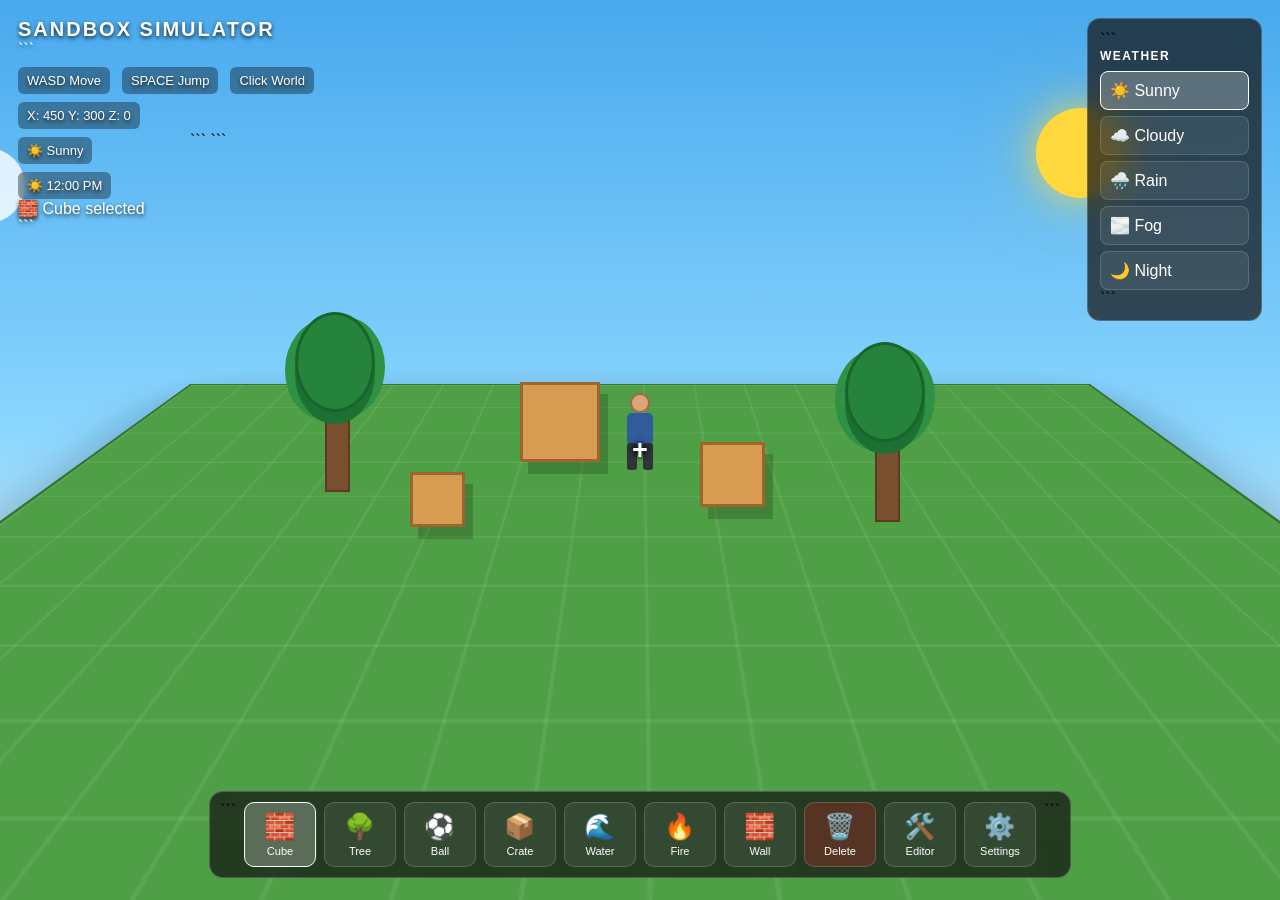
<file: index.html>
<!DOCTYPE html>

<html lang="en">
<head>
  <meta charset="UTF-8">
  <meta name="viewport" content="width=device-width, initial-scale=1.0">
  <title>Sandbox Simulator</title>
  <link rel="stylesheet" href="style.css">
</head>

<body>

<div id="game">

  <div id="sky">
    <div id="sun"></div>
    <div id="moon"></div>
    <div id="cloudLayer"></div>
    <div id="rainLayer"></div>
    <div id="fogLayer"></div>
  </div>

  <div id="world">

```
<div class="ground"></div>

<div class="object cube cube1"></div>
<div class="object cube cube2"></div>
<div class="object cube cube3"></div>

<div class="tree tree1">
  <div class="trunk"></div>
  <div class="leaves"></div>
</div>

<div class="tree tree2">
  <div class="trunk"></div>
  <div class="leaves"></div>
</div>

<div id="player">
  <div class="player-head"></div>
  <div class="player-body"></div>
  <div class="player-leg left"></div>
  <div class="player-leg right"></div>
</div>
```

  </div>

  <div id="crosshair">+</div>

  <div id="hud">
    <div class="hud-title">SANDBOX SIMULATOR</div>

```
<div class="hud-info">
  <span>WASD Move</span>
  <span>SPACE Jump</span>
  <span>Click World</span>
</div>

<div id="coordinates">X: 450 Y: 300 Z: 0</div>
<div id="weatherStatus">☀️ Sunny</div>
<div id="timeStatus">☀️ 12:00 PM</div>
<div id="selectedStatus">🧱 Cube selected</div>
```

  </div>

  <!-- WEATHER -->

  <div id="weatherPanel" class="panel">

```
<div class="panel-title">WEATHER</div>

<button class="weatherButton active" data-weather="sunny">
  ☀️ Sunny
</button>

<button class="weatherButton" data-weather="cloudy">
  ☁️ Cloudy
</button>

<button class="weatherButton" data-weather="rain">
  🌧️ Rain
</button>

<button class="weatherButton" data-weather="fog">
  🌫️ Fog
</button>

<button id="dayNightButton">
  🌙 Night
</button>
```

  </div>

  <!-- WORLD MENU -->

  <div id="worldPanel" class="panel">

```
<div class="panel-title">WORLD</div>

<button id="saveWorld">💾 Save</button>
<button id="loadWorld">📂 Load</button>
<button id="clearWorld">🗑️ Clear</button>
<button id="resetPlayer">↩️ Reset Player</button>
```

  </div>

  <!-- OBJECT TOOLBAR -->

  <div id="toolbar">

```
<button class="tool active" data-object="cube">
  🧱
  <span>Cube</span>
</button>

<button class="tool" data-object="tree">
  🌳
  <span>Tree</span>
</button>

<button class="tool" data-object="ball">
  ⚽
  <span>Ball</span>
</button>

<button class="tool" data-object="crate">
  📦
  <span>Crate</span>
</button>

<button class="tool" data-object="water">
  🌊
  <span>Water</span>
</button>

<button class="tool" data-object="fire">
  🔥
  <span>Fire</span>
</button>

<button class="tool" data-object="wall">
  🧱
  <span>Wall</span>
</button>

<button id="deleteMode">
  🗑️
  <span>Delete</span>
</button>

<button id="editorButton">
  🛠️
  <span>Editor</span>
</button>

<button id="settingsButton">
  ⚙️
  <span>Settings</span>
</button>
```

  </div>

  <!-- EDITOR -->

  <div id="editorPanel" class="floatingPanel hidden">

```
<div class="panel-title">OBJECT EDITOR</div>

<label>
  Size
  <input id="sizeSlider" type="range" min="30" max="150" value="65">
</label>

<label>
  Rotation
  <input id="rotationSlider" type="range" min="0" max="360" value="0">
</label>

<button id="applyEditor">Apply to New Objects</button>
```

  </div>

  <!-- SETTINGS -->

  <div id="settingsPanel" class="floatingPanel hidden">

```
<div class="panel-title">SIMULATOR SETTINGS</div>

<label class="settingRow">
  <span>Player Speed</span>
  <input id="speedSlider" type="range" min="1" max="10" value="4">
</label>

<label class="settingRow">
  <span>Grid</span>
  <input id="gridToggle" type="checkbox" checked>
</label>

<label class="settingRow">
  <span>Animations</span>
  <input id="animationToggle" type="checkbox" checked>
</label>

<button id="closeSettings">Close</button>
```

  </div>

  <!-- MOBILE CONTROLS -->

  <div id="controls">

```
<div class="control-row">
  <button data-key="w">W</button>
</div>

<div class="control-row">
  <button data-key="a">A</button>
  <button data-key="s">S</button>
  <button data-key="d">D</button>
</div>

<button id="jumpButton">SPACE</button>
```

  </div>

  <div id="toast"></div>

</div>

<script src="script.js"></script>

</body>
</html>
</file>
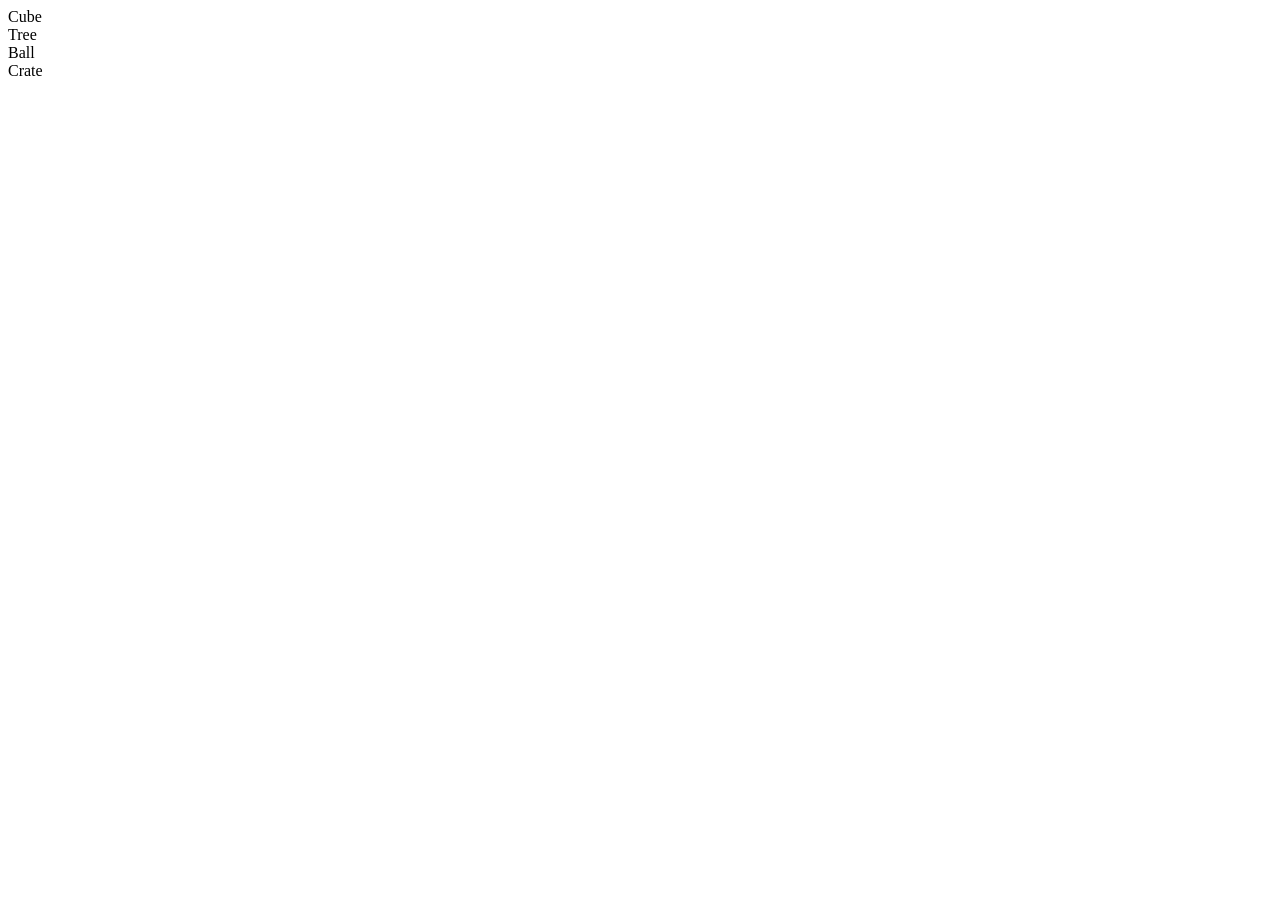
<file: objects/objects.html>
<!DOCTYPE html>
<html lang="en">
<head>
  <meta charset="UTF-8">
  <meta name="viewport" content="width=device-width, initial-scale=1.0">
  <title>Sandbox Objects</title>
</head>
<body>

  <!-- Objects feature definition -->

  <div id="objects-feature">

    <div class="object-definition" data-type="cube">
      Cube
    </div>

    <div class="object-definition" data-type="tree">
      Tree
    </div>

    <div class="object-definition" data-type="ball">
      Ball
    </div>

    <div class="object-definition" data-type="crate">
      Crate
    </div>

  </div>

</body>
</html>
</file>
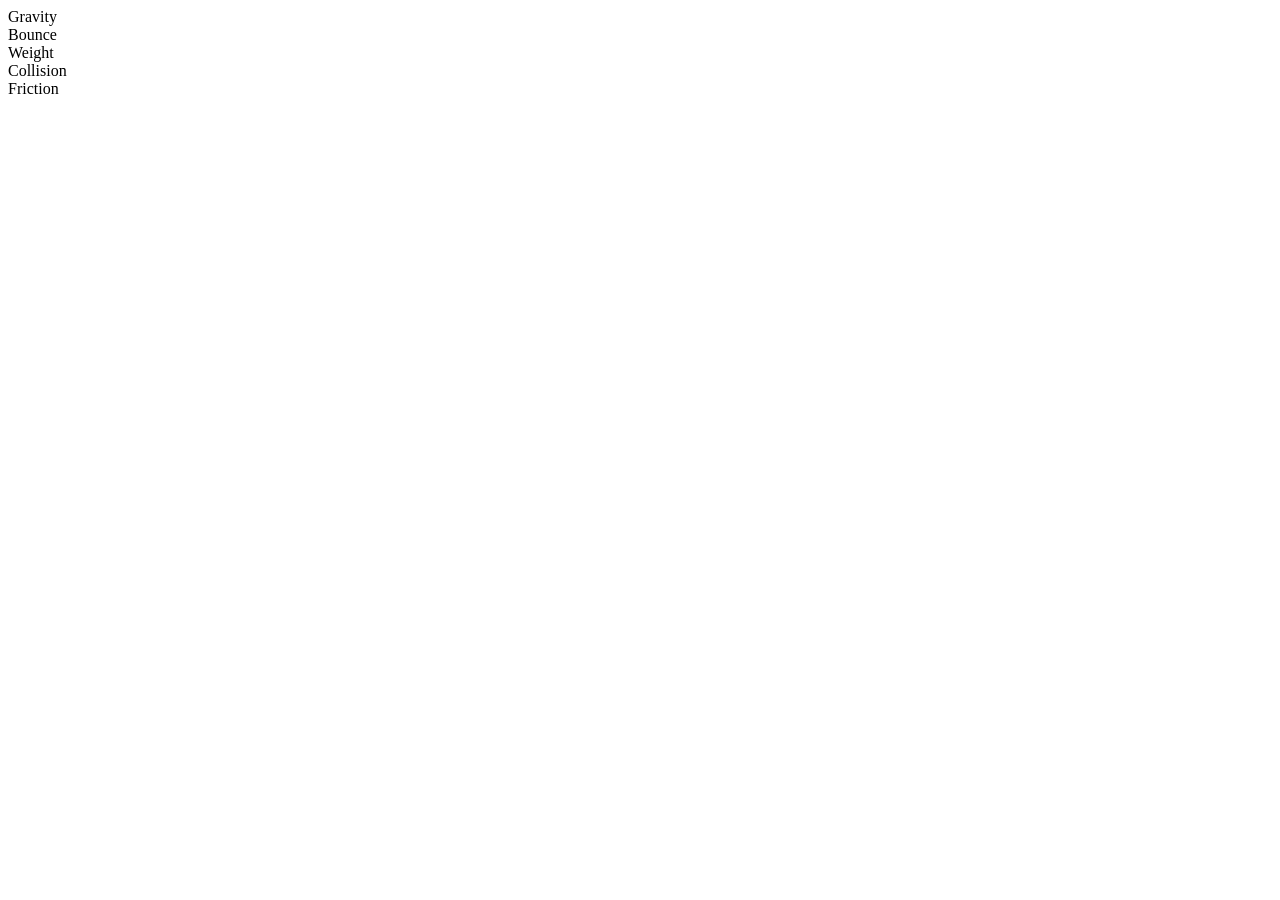
<file: physics/physics.html>
<!DOCTYPE html>
<html lang="en">
<head>
  <meta charset="UTF-8">
  <meta name="viewport" content="width=device-width, initial-scale=1.0">
  <title>Sandbox Physics</title>
</head>
<body>

  <!-- Physics feature definition -->

  <div id="physics-feature">

    <div class="physics-setting" data-property="gravity">
      Gravity
    </div>

    <div class="physics-setting" data-property="bounce">
      Bounce
    </div>

    <div class="physics-setting" data-property="weight">
      Weight
    </div>

    <div class="physics-setting" data-property="collision">
      Collision
    </div>

    <div class="physics-setting" data-property="friction">
      Friction
    </div>

  </div>

</body>
</html>
</file>
<file: style.css>
* {
  box-sizing: border-box;
  margin: 0;
  padding: 0;
  user-select: none;
}

html,
body {
  width: 100%;
  height: 100%;
  overflow: hidden;
  font-family: Arial, sans-serif;
  background: #111;
}

button {
  font: inherit;
}

/* =========================
   GAME
========================= */

#game {
  position: relative;
  width: 100vw;
  height: 100vh;
  overflow: hidden;
  background: #75c9ff;
}

/* =========================
   SKY
========================= */

#sky {
  position: absolute;
  inset: 0;
  overflow: hidden;
  background: linear-gradient(
    to bottom,
    #48a9ed 0%,
    #8bd6ff 48%,
    #d9f3ff 72%
  );

  transition:
    background 1.5s ease,
    filter 1.5s ease;
}

/* =========================
   SUN
========================= */

#sun {
  position: absolute;
  width: 90px;
  height: 90px;

  right: 12%;
  top: 12%;

  border-radius: 50%;

  background: #ffd83d;

  box-shadow:
    0 0 35px rgba(255, 216, 61, 0.7),
    0 0 80px rgba(255, 216, 61, 0.35);

  transition:
    opacity 1s ease,
    transform 1.5s ease;
}

/* =========================
   MOON
========================= */

#moon {
  position: absolute;

  width: 70px;
  height: 70px;

  right: 14%;
  top: 14%;

  border-radius: 50%;

  background: #f3f3d0;

  box-shadow:
    0 0 25px rgba(255,255,220,0.6);

  opacity: 0;

  transition: opacity 1.5s ease;
}

/* =========================
   CLOUDS
========================= */

#cloudLayer {
  position: absolute;
  inset: 0;

  pointer-events: none;

  transition: opacity 1s ease;
}

#cloudLayer::before,
#cloudLayer::after {
  content: "";

  position: absolute;

  width: 220px;
  height: 65px;

  border-radius: 50px;

  background: rgba(255,255,255,0.8);

  box-shadow:
    50px -20px 0 10px rgba(255,255,255,0.8),
    100px 0 0 5px rgba(255,255,255,0.8);

  animation: cloudMove 35s linear infinite;
}

#cloudLayer::before {
  top: 17%;
  left: -300px;
}

#cloudLayer::after {
  top: 30%;
  left: -600px;

  transform: scale(0.75);

  animation-duration: 50s;
}

@keyframes cloudMove {

  from {
    transform: translateX(0);
  }

  to {
    transform: translateX(calc(100vw + 900px));
  }

}

/* =========================
   RAIN
========================= */

#rainLayer {
  position: absolute;
  inset: 0;

  pointer-events: none;

  opacity: 0;

  background-image:
    repeating-linear-gradient(
      105deg,
      transparent 0px,
      transparent 9px,
      rgba(255,255,255,0.55) 10px,
      transparent 11px,
      transparent 18px
    );

  background-size: 22px 30px;

  animation: rainFall 0.45s linear infinite;

  transition: opacity 0.8s ease;
}

@keyframes rainFall {

  from {
    background-position: 0 0;
  }

  to {
    background-position: -20px 60px;
  }

}

/* =========================
   FOG
========================= */

#fogLayer {
  position: absolute;
  inset: 0;

  pointer-events: none;

  opacity: 0;

  background:
    radial-gradient(
      ellipse at center,
      rgba(255,255,255,0.65),
      rgba(255,255,255,0.15),
      transparent 70%
    );

  backdrop-filter: blur(3px);

  transition: opacity 1s ease;
}

/* =========================
   WORLD
========================= */

#world {
  position: absolute;

  left: 50%;
  top: 48%;

  width: 900px;
  height: 600px;

  transform: translate(-50%, -50%);

  perspective: 700px;

  transition: filter 1.5s ease;
}

/* =========================
   GROUND
========================= */

.ground {
  position: absolute;

  left: 50%;
  top: 42%;

  width: 900px;
  height: 600px;

  transform:
    translateX(-50%)
    rotateX(62deg);

  transform-origin: center top;

  background-color: #4e9f45;

  background-image:
    linear-gradient(
      rgba(255,255,255,0.08) 2px,
      transparent 2px
    ),
    linear-gradient(
      90deg,
      rgba(255,255,255,0.08) 2px,
      transparent 2px
    );

  background-size: 50px 50px;

  border: 3px solid #387436;

  box-shadow:
    0 20px 60px rgba(0,0,0,0.25);
}

/* =========================
   CUBES
========================= */

.object {
  position: absolute;
}

.cube {
  width: 80px;
  height: 80px;

  background: #d89b52;

  border: 3px solid #9b652c;

  box-shadow:
    8px 12px 0 rgba(0,0,0,0.18);
}

.cube1 {
  left: 330px;
  top: 250px;
}

.cube2 {
  left: 510px;
  top: 310px;

  width: 65px;
  height: 65px;
}

.cube3 {
  left: 220px;
  top: 340px;

  width: 55px;
  height: 55px;
}

/* =========================
   TREES
========================= */

.tree {
  position: absolute;

  width: 90px;
  height: 180px;
}

.tree1 {
  left: 100px;
  top: 180px;
}

.tree2 {
  left: 650px;
  top: 210px;
}

.trunk {
  position: absolute;

  bottom: 0;
  left: 35px;

  width: 25px;
  height: 85px;

  background: #79502f;

  border: 2px solid #5d3a20;
}

.leaves {
  position: absolute;

  top: 0;
  left: 5px;

  width: 80px;
  height: 100px;

  background: #25833b;

  border-radius: 50%;

  border: 3px solid #17652b;

  box-shadow:
    0 12px 0 #1c7132,
    10px 5px 0 #2e9144,
    -10px 8px 0 #2e9144;
}

/* =========================
   PLAYER
========================= */

#player {
  position: absolute;

  left: 450px;
  top: 300px;

  width: 42px;
  height: 78px;

  z-index: 15;

  transform: translate(-50%, -50%);

  transition: transform 0.08s linear;
}

.player-head {
  position: absolute;

  left: 11px;
  top: 0;

  width: 20px;
  height: 20px;

  border-radius: 50%;

  background: #dca579;

  border: 2px solid #9c6b4a;
}

.player-body {
  position: absolute;

  left: 8px;
  top: 20px;

  width: 26px;
  height: 32px;

  background: #315b9b;

  border-radius: 5px;
}

.player-leg {
  position: absolute;

  top: 50px;

  width: 10px;
  height: 27px;

  background: #30343b;

  border-radius: 3px;
}

.player-leg.left {
  left: 8px;
}

.player-leg.right {
  right: 8px;
}

/* =========================
   CROSSHAIR
========================= */

#crosshair {
  position: absolute;

  left: 50%;
  top: 50%;

  transform: translate(-50%, -50%);

  color: white;

  font-size: 27px;
  font-weight: bold;

  text-shadow:
    0 0 4px black,
    0 0 8px black;

  pointer-events: none;

  z-index: 30;
}

/* =========================
   HUD
========================= */

#hud {
  position: absolute;

  top: 18px;
  left: 18px;

  z-index: 40;

  color: white;

  text-shadow:
    0 2px 4px rgba(0,0,0,0.8);
}

.hud-title {
  font-size: 20px;
  font-weight: bold;

  letter-spacing: 2px;
}

.hud-info {
  margin-top: 8px;

  display: flex;
  gap: 12px;

  font-size: 13px;
}

.hud-info span {
  padding: 6px 9px;

  background: rgba(0,0,0,0.35);

  border-radius: 6px;

  backdrop-filter: blur(5px);
}

#coordinates,
#weatherStatus,
#timeStatus {
  margin-top: 8px;

  padding: 6px 9px;

  width: max-content;

  font-size: 13px;

  background: rgba(0,0,0,0.35);

  border-radius: 6px;

  backdrop-filter: blur(5px);
}

/* =========================
   WEATHER PANEL
========================= */

#weatherPanel {
  position: absolute;

  right: 18px;
  top: 18px;

  width: 175px;

  padding: 12px;

  background: rgba(20,20,20,0.72);

  border: 1px solid rgba(255,255,255,0.2);

  border-radius: 13px;

  backdrop-filter: blur(12px);

  z-index: 50;
}

.panel-title {
  margin-bottom: 8px;

  color: white;

  font-size: 12px;
  font-weight: bold;

  letter-spacing: 1.5px;
}

.weatherButton,
#dayNightButton {
  display: block;

  width: 100%;

  margin-top: 6px;

  padding: 9px;

  border: 1px solid rgba(255,255,255,0.15);

  border-radius: 8px;

  background: rgba(255,255,255,0.08);

  color: white;

  cursor: pointer;

  text-align: left;

  transition:
    background 0.2s ease,
    transform 0.15s ease;
}

.weatherButton:hover,
#dayNightButton:hover {
  background: rgba(255,255,255,0.18);

  transform: translateX(-2px);
}

.weatherButton.active {
  background: rgba(255,255,255,0.25);

  border-color: white;
}

/* =========================
   TOOLBAR
========================= */

#toolbar {
  position: absolute;

  bottom: 22px;
  left: 50%;

  transform: translateX(-50%);

  display: flex;
  gap: 8px;

  padding: 10px;

  background: rgba(20,20,20,0.72);

  border: 1px solid rgba(255,255,255,0.2);

  border-radius: 14px;

  backdrop-filter: blur(12px);

  z-index: 60;
}

#toolbar button {
  width: 72px;
  height: 65px;

  border: 1px solid rgba(255,255,255,0.18);

  border-radius: 10px;

  background: rgba(255,255,255,0.08);

  color: white;

  font-size: 25px;

  cursor: pointer;

  transition:
    transform 0.15s ease,
    background 0.15s ease;
}

#toolbar button span {
  display: block;

  margin-top: 4px;

  font-size: 11px;
}

#toolbar button:hover {
  transform: translateY(-4px);

  background: rgba(255,255,255,0.18);
}

#toolbar button.active {
  background: rgba(255,255,255,0.25);

  border-color: white;
}

#deleteMode {
  background: rgba(180,40,40,0.35) !important;
}

#deleteMode.active {
  background: rgba(220,50,50,0.7) !important;
}

/* =========================
   MOBILE CONTROLS
========================= */

#controls {
  position: absolute;

  left: 20px;
  bottom: 25px;

  z-index: 70;

  display: none;
}

.control-row {
  display: flex;
  justify-content: center;
}

#controls button {
  width: 48px;
  height: 48px;

  margin: 3px;

  border-radius: 9px;

  background: rgba(0,0,0,0.5);

  border: 1px solid rgba(255,255,255,0.25);

  color: white;

  font-weight: bold;

  cursor: pointer;
}

#jumpButton {
  width: 160px !important;
  margin-top: 8px !important;
}

/* =========================
   NIGHT MODE
========================= */

#game.night #sky {
  background:
    linear-gradient(
      to bottom,
      #07132e 0%,
      #101d42 50%,
      #18213a 100%
    );
}

#game.night #sun {
  opacity: 0;
  transform: translateY(40px);
}

#game.night #moon {
  opacity: 1;
}

#game.night .ground {
  filter: brightness(0.48);
}

#game.night #world {
  filter: brightness(0.65);
}

/* =========================
   WEATHER STATES
========================= */

#game.weather-cloudy #sky {
  background:
    linear-gradient(
      to bottom,
      #71899b,
      #aab8c0 55%,
      #c8d0d2
    );
}

#game.weather-cloudy #sun {
  opacity: 0.25;
}

#game.weather-cloudy #cloudLayer {
  opacity: 1;
}

#game.weather-rain #sky {
  background:
    linear-gradient(
      to bottom,
      #465767,
      #788894 55%,
      #9ba7ad
    );
}

#game.weather-rain #sun {
  opacity: 0;
}

#game.weather-rain #cloudLayer {
  opacity: 1;
}

#game.weather-rain #rainLayer {
  opacity: 1;
}

#game.weather-rain #world {
  filter: brightness(0.75);
}

#game.weather-fog #sky {
  background:
    linear-gradient(
      to bottom,
      #aab4b7,
      #cbd1d1
    );
}

#game.weather-fog #sun {
  opacity: 0.15;
}

#game.weather-fog #fogLayer {
  opacity: 1;
}

#game.weather-fog #world {
  filter: blur(1px) brightness(0.8);
}

/* =========================
   RESPONSIVE
========================= */

@media (max-width: 700px) {

  #weatherPanel {
    right: 8px;
    top: 8px;

    width: 145px;

    transform: scale(0.85);
    transform-origin: top right;
  }

  #hud {
    top: 8px;
    left: 8px;
  }

  .hud-info {
    display: none;
  }

  #toolbar {
    bottom: 12px;

    transform:
      translateX(-50%)
      scale(0.8);
  }

  #controls {
    display: block;
  }
}
</file>
